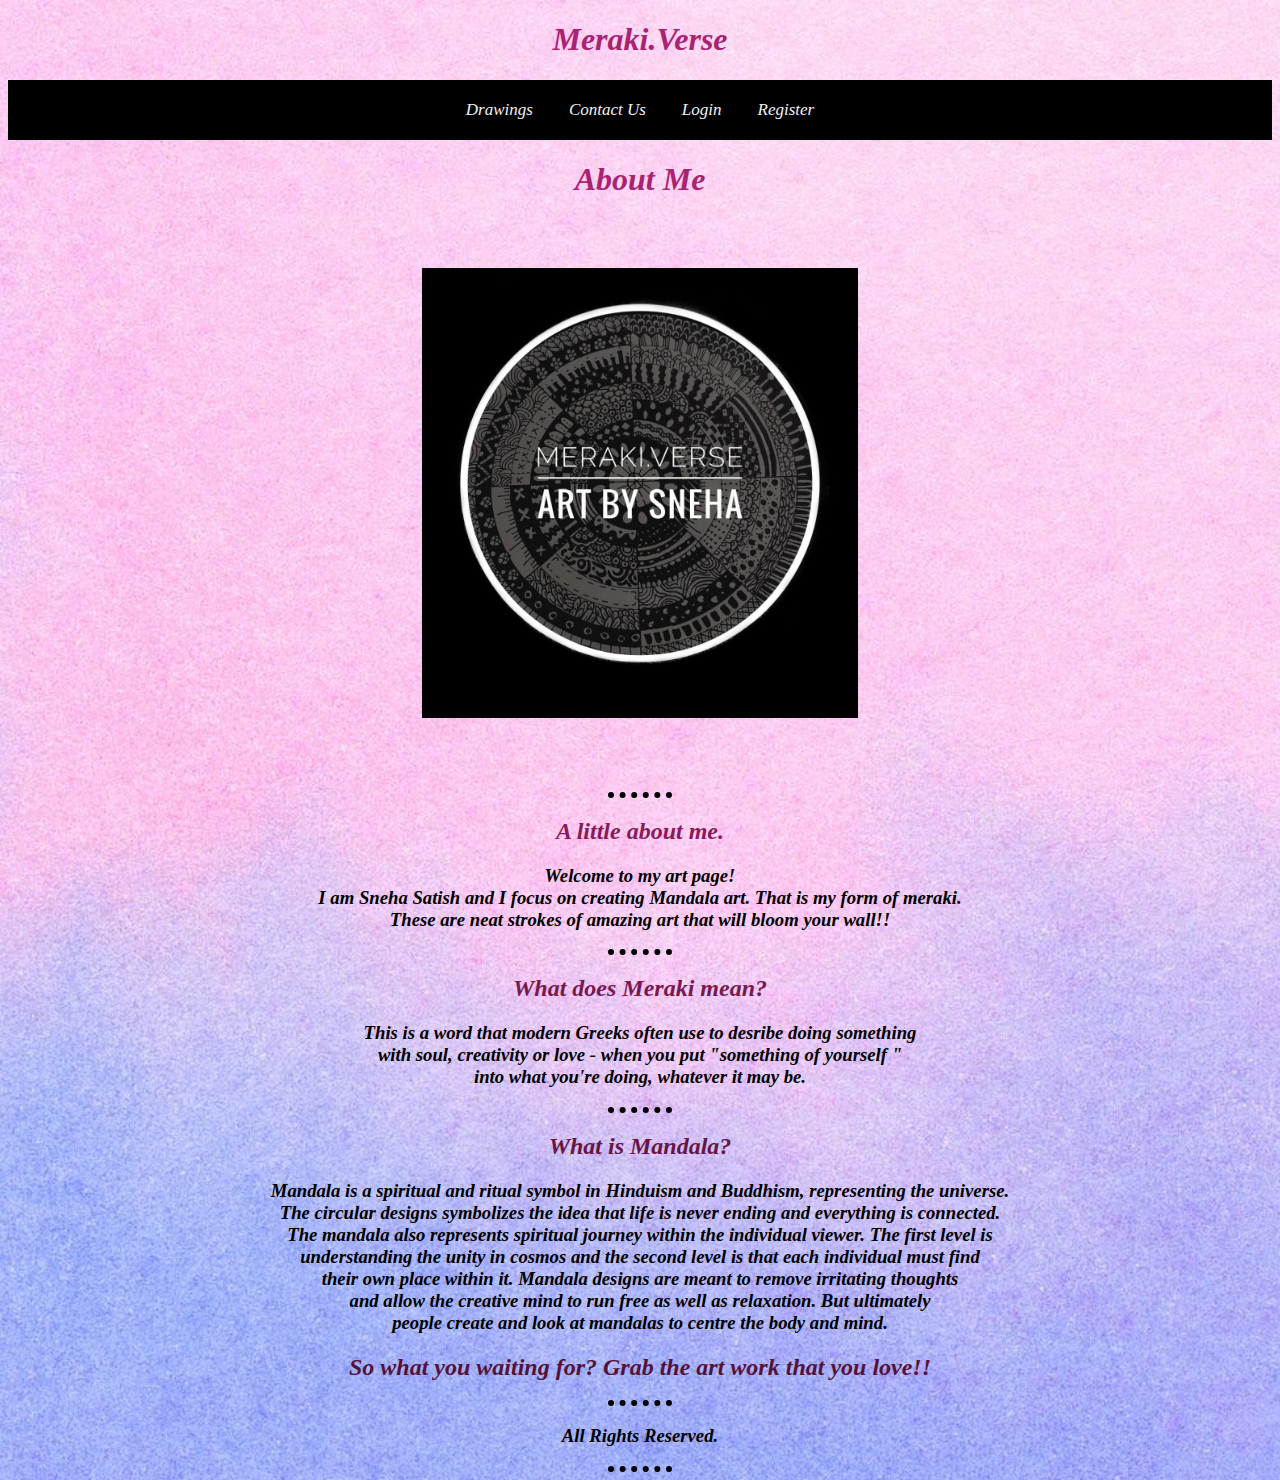
<file: index.html>
<!DOCTYPE html>
<html>

<head>
    <link rel="stylesheet" type="text/css" href="css/style.css">
    <link rel="shortcut icon" type="image/jpeg" href="pics/mer.jpeg" />
    <meta name="viewport" content="width=device-width, initial-scale=1" /> 
    <title>Meraki.Verse</title>
</head>

<body>

    <h1>
        Meraki.Verse
    </h1>

    <div class="topnav">
        <a href="drawings.html">Drawings</a>
        <a href="contact.html">Contact Us</a>
        <a href="login.html">Login</a>
        <a href="register.html">Register</a>
    </div>

    <b><h1>About Me</h1></b>
    <div class="slideshow">
        <img class="slide" src="pics/mer.jpeg" alt="">
        <img class="slide" src="pics/dr3.jpeg" alt="" />
        <img class="slide" src="pics/dr2.jpeg" alt="">
        <img class="slide" src="pics/des1.png" alt="">  
  
      </div>

    <div id="about ">
        <br>
        <hr>
        <h2 class="one "> A little about me.</h2>
        <h3>Welcome to my art page!<br> I am Sneha Satish and I focus on creating Mandala art. That is my form of meraki.<br> These are neat strokes of amazing art that will bloom your wall!!</h3>
        <hr>
        <h2 class="two ">What does Meraki mean?</h2>
        <h3>This is a word that modern Greeks often use to desribe doing something<br> with soul, creativity or love - when you put "something of yourself " <br>into what you're doing, whatever it may be.</h3>
        <hr>
        <h2 class="three ">What is Mandala?</h2>
        <h3>Mandala is a spiritual and ritual symbol in Hinduism and Buddhism, representing the universe. <br>The circular designs symbolizes the idea that life is never ending and everything is connected. <br>The mandala also represents spiritual journey within
            the individual viewer. The first level is <br>understanding the unity in cosmos and the second level is that each individual must find <br>their own place within it. Mandala designs are meant to remove irritating thoughts<br> and allow the creative mind
            to run free as well as relaxation. But ultimately <br>people create and look at mandalas to centre the body and mind.</h3>
        <h2 class="four ">So what you waiting for? Grab the art work that you love!!</h2>

        <hr>
        <center>
            <h3>All Rights Reserved.</h3>
        </center>
        <hr>
<script>
        var Slides = document.getElementsByClassName("slide");
var NoSlides = Slides.length;
var currentSlide = 0;

function IncreamentSlide() {
  currentSlide = currentSlide + 1;
  currentSlide = currentSlide % NoSlides;
}

function displayCurrent() {
  Slides[currentSlide].style.display = "block";
}

function hideall() {
  for (i = 0; i < NoSlides; i++) {
    Slides[i].style.display = "none";
  }
}
function main() {
  hideall();
  displayCurrent();
  IncreamentSlide();
}
main();
setInterval(main, 2000);
</script>
</body>

</html>
</file>
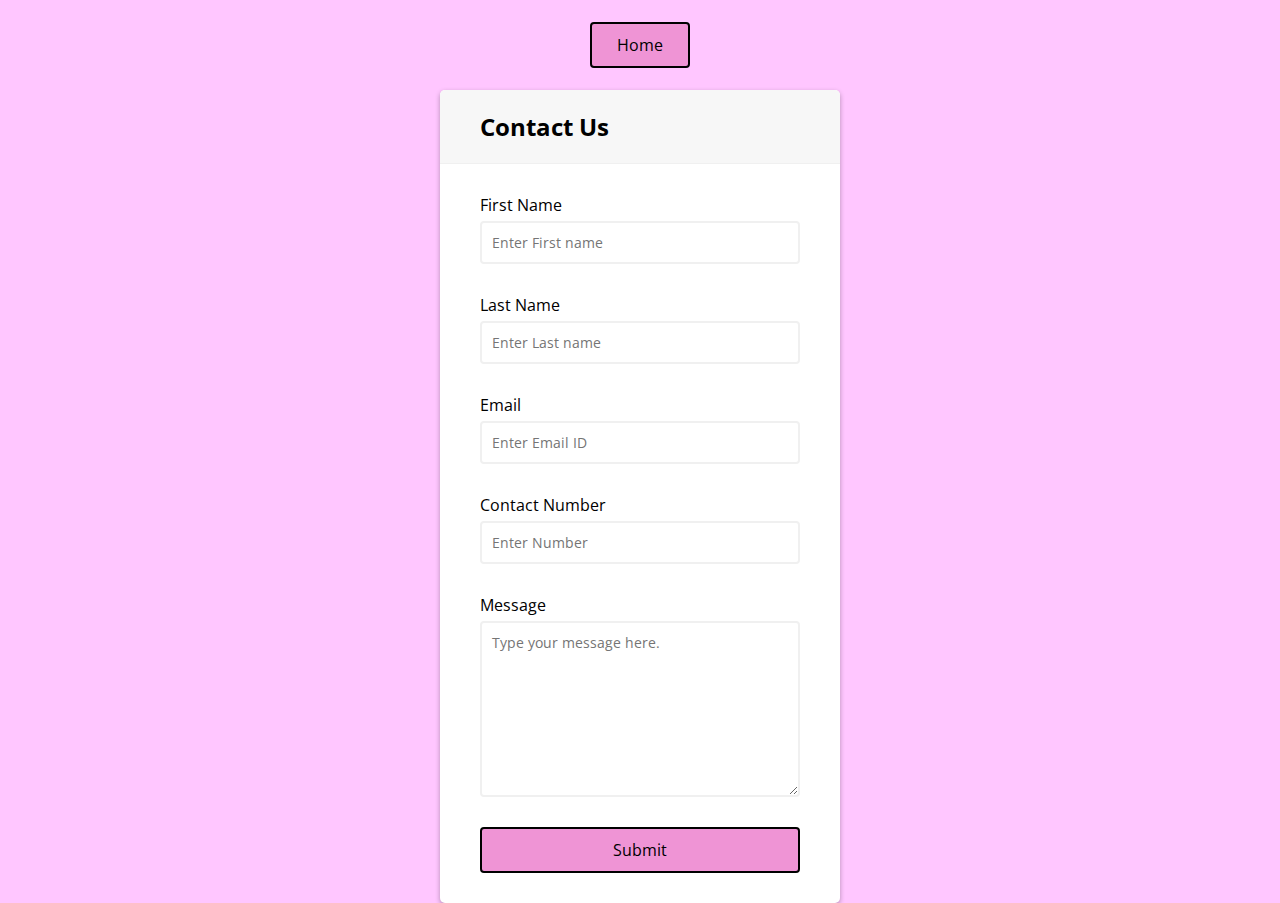
<file: contact.html>
<!DOCTYPE html>
<html lang="en">
<head>
    <link rel="stylesheet" type="text/css" href="css/style1.css">
    <link rel="shortcut icon" type="image/jpeg" href="pics/mer.jpeg"/>
    <meta name="viewport" content="width=device-width, initial-scale=1" /> 
    <title>Contact Us</title>
</head>
<body>
    <div>
 <div>
    <center><br><a href="index.html">
        <button>Home</button></a><br></center>
    </div>
    <div class="login-container">
        
        <div class="header">
            <h2>Contact Us</h2>
        </div>
        <form id="form" class="form">
            <div class="form-control">
                <label for="fname">First Name</label>
                <input type="text" placeholder="Enter First name" id="fname" />
                <i class="fas fa-check-circle"></i>
                <i class="fas fa-exclamation-circle"></i>
                <small>Error message</small>
			</div>
			<div class="form-control">
                <label for="fname">Last Name</label>
                <input type="text" placeholder="Enter Last name" id="lname" />
                <i class="fas fa-check-circle"></i>
                <i class="fas fa-exclamation-circle"></i>
                <small>Error message</small>
            </div>
            <div class="form-control">
                <label for="fname">Email</label>
                <input type="email" placeholder="Enter Email ID" id="email" />
                <i class="fas fa-check-circle"></i>
                <i class="fas fa-exclamation-circle"></i>
                <small>Error message</small>
            </div>
            <div class="form-control">
                <label for="fname">Contact Number</label>
                <input type="tel" placeholder="Enter Number" id="number"/>
                <i class="fas fa-check-circle"></i>
                <i class="fas fa-exclamation-circle"></i>
                <small>Error message</small>
            </div>
            <div class="form-control">
                <label for="fname">Message</label>
                <textarea name='Message' rows="8" cols="45" placeholder="Type your message here." id="message"></textarea>
                <i class="fas fa-check-circle"></i>
                <i class="fas fa-exclamation-circle"></i>
                <small>Error message</small>
            </div>
            <button>Submit</button>
        </form>
    </div>

    <script>
        const form = document.getElementById('form');
const fname = document.getElementById('fname');
const lname = document.getElementById('lname');
const email = document.getElementById('email');
const number = document.getElementById('number');
const message = document.getElementById('message');


form.addEventListener('submit', e => {
	e.preventDefault();
    	
	checkInputs();
});

function checkInputs() {
	const fnameValue = fname.value.trim();
    const lnameValue = lname.value.trim();
	const emailValue = email.value.trim();
    var temp=true;
	const numberValue = number.value.trim();
	const messageValue = message.value.trim();

	if(fnameValue === '') {
        temp=false;
		setErrorFor(fname, 'This field cannot be blank');
	} else {
		setSuccessFor(fname);
	}

    if(lnameValue === '') {
        temp=false;
		setErrorFor(lname, 'This field cannot be blank');
	} else {
		setSuccessFor(lname);
	}
	
	if(emailValue === '') {
        temp=false;
		setErrorFor(email, 'Email cannot be blank');
	} else if (!isEmail(emailValue)) {
		setErrorFor(email, 'Not a valid email');
	} else {
		setSuccessFor(email);
	}

    if(numberValue === '') {
        temp=false;
		setErrorFor(number, 'Number cannot be blank');
	} else if (!isNumber(numberValue)) {
		setErrorFor(number, 'Not a valid number');
        temp=false;
	} else {
		setSuccessFor(number);
	}
	
	if(messageValue === '') {
        temp=false;
		setErrorFor(message, 'This field cannot be blank');
	} else {
		setSuccessFor(message);
	}

    if(temp) {
        window.location.href="submit0.html";
    }
}

function setErrorFor(input, message) {
	const formControl = input.parentElement;
	const small = formControl.querySelector('small');
	formControl.className = 'form-control error';
	small.innerText = message;
}

function setSuccessFor(input) {
	const formControl = input.parentElement;
	formControl.className = 'form-control success';
}
	
function isEmail(email) {
	return /^(([^<>()\[\]\\.,;:\s@"]+(\.[^<>()\[\]\\.,;:\s@"]+)*)|(".+"))@((\[[0-9]{1,3}\.[0-9]{1,3}\.[0-9]{1,3}\.[0-9]{1,3}])|(([a-zA-Z\-0-9]+\.)+[a-zA-Z]{2,}))$/.test(email);
}

function isNumber(number) {
	return /^[0-9]{10}$/.test(number);
}

    </script>
    </div>
</body>
</html>
</file>
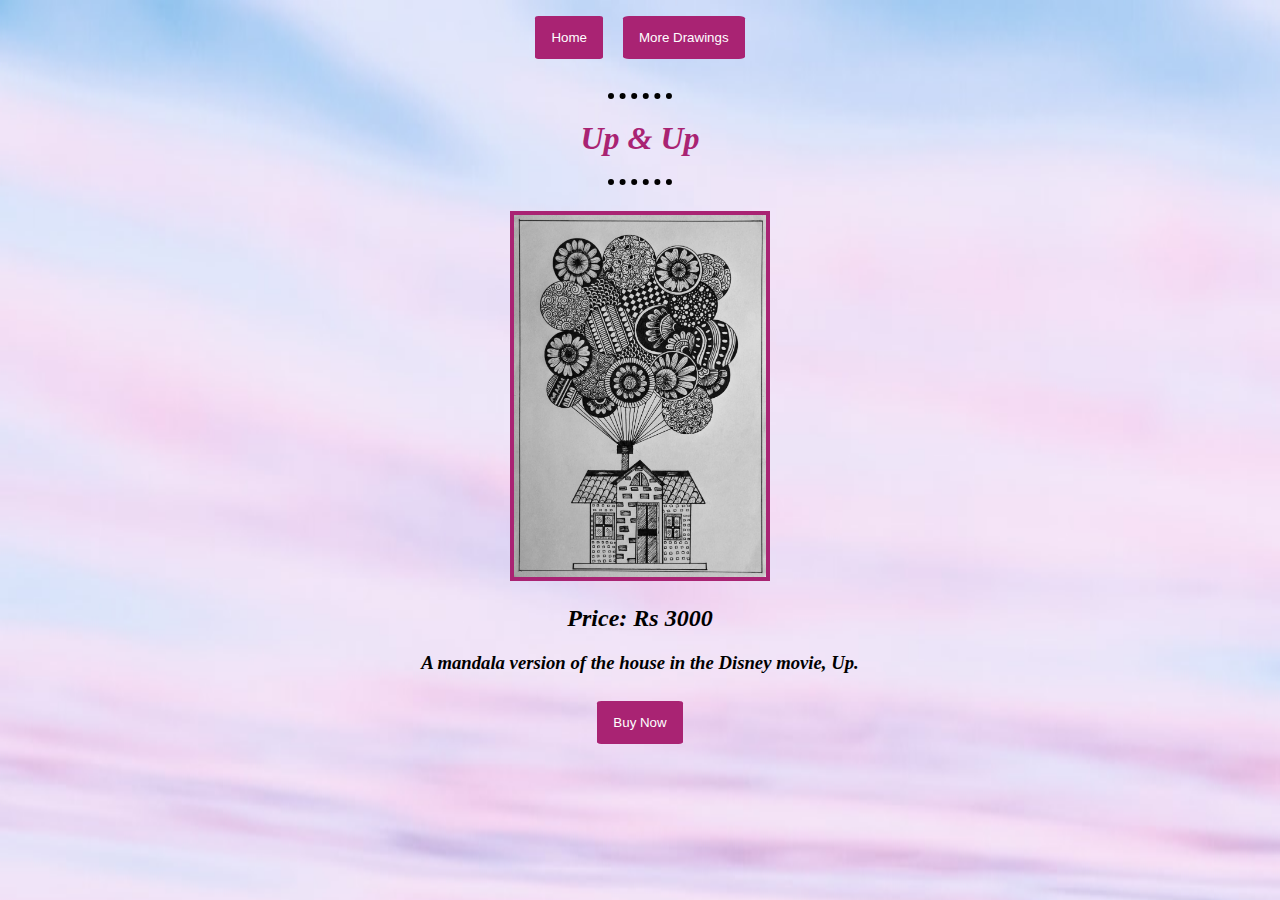
<file: dr1.html>
<!DOCTYPE html>
<html lang="en">
<head>
    <title>Up & Up</title>
    <link rel="stylesheet" type="text/css" href="css/style.css">
    <link rel="shortcut icon" type="image/jpeg" href="pics/mer.jpeg"/>
    <meta name="viewport" content="width=device-width, initial-scale=1" /> 
</head>
<center><a href="index.html">
    <button>Home</button></a>
<a href="drawings.html">
        <button>More Drawings</button></a></center><br>
<body>
    <style>
		body {
		  background-image: url('pics/gb.jpg');
		  background-repeat: no-repeat;
		  background-size: 1600px 1600px;
		}
        </style>
        <hr><h1>Up & Up</h1><hr><br>
<center><image class="imgclass" src="pics/dr1.jpeg" height=55% width=20.3% border =4></center>
    <h2>Price: Rs 3000</h2>
   <h3> A mandala version of the house in the Disney movie, Up. </h3>
   <center><a href="buy1.html">
    <button>Buy Now</button></a></center>
</body>
</html>
</file>
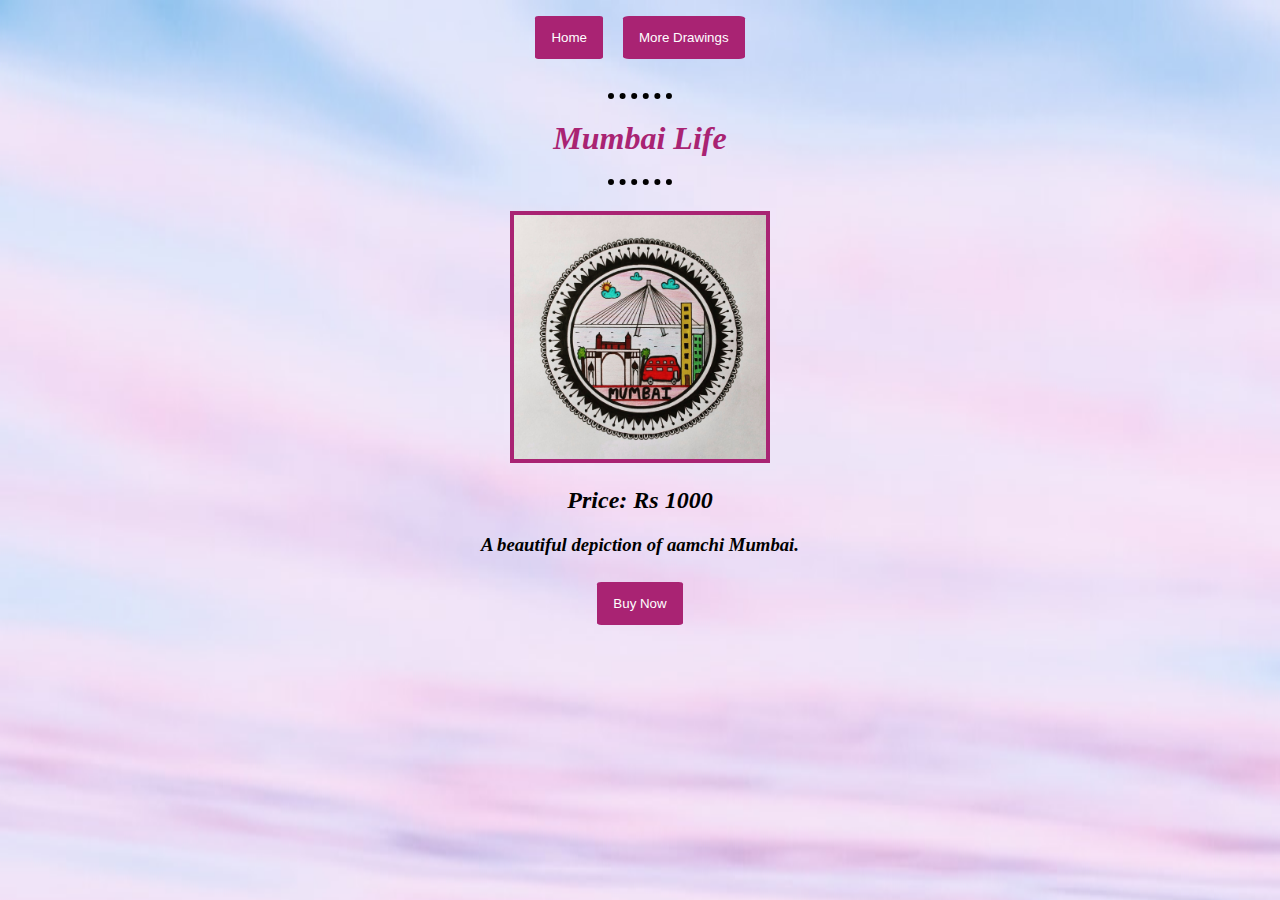
<file: dr2.html>
<!DOCTYPE html>
<html lang="en">
<head>
    <title>Mumbai Life</title>
    <link rel="stylesheet" type="text/css" href="css/style.css">
    <link rel="shortcut icon" type="image/jpeg" href="pics/mer.jpeg"/>
    <meta name="viewport" content="width=device-width, initial-scale=1" /> 
</head>
<center><a href="index.html">
    <button>Home</button></a>
<a href="drawings.html">
    <button>More Drawings</button></a></center><br>
<body>
    <style>
		body {
		  background-image: url('pics/gb.jpg');
		  background-repeat: no-repeat;
		  background-size: 1600px 1600px;
		}
        </style>
        <hr><h1>Mumbai Life</h1><hr><br>
<center><image class="imgclass" src="pics/dr2.jpeg" height=55% width=25% border =4></center>
<h2>Price: Rs 1000</h2>
<h3> A beautiful depiction of aamchi Mumbai. </h3>
<center><a href="buy2.html">
    <button>Buy Now</button></a>    </center>
 
</body>
</html>
</file>
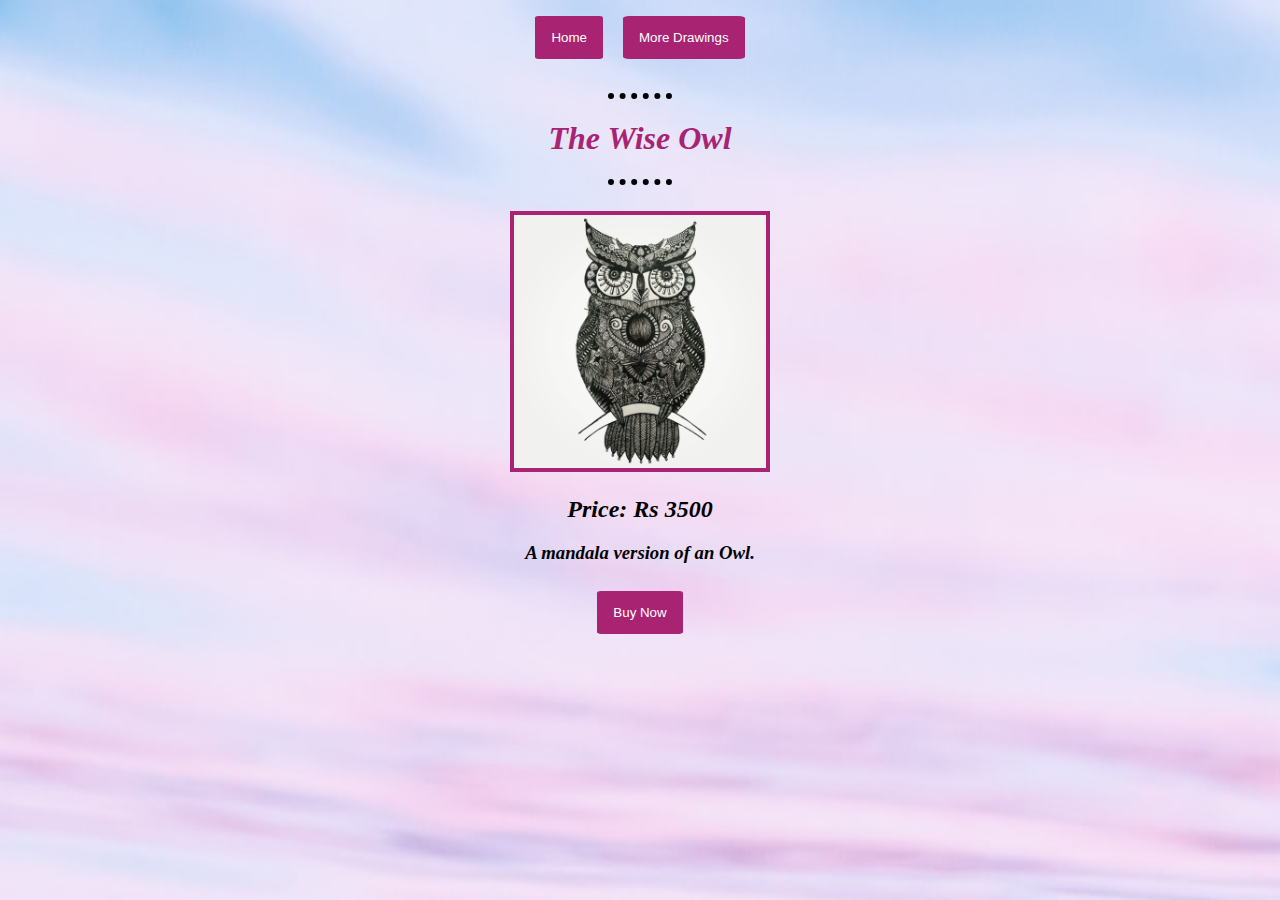
<file: dr3.html>
<!DOCTYPE html>
<html lang="en">
<head>
    <title>The Wise Owl</title>
    <link rel="stylesheet" type="text/css" href="css/style.css">
    <link rel="shortcut icon" type="image/jpeg" href="pics/mer.jpeg"/>
    <meta name="viewport" content="width=device-width, initial-scale=1" /> 
</head>
<center><a href="index.html">
    <button>Home</button></a>
<a href="drawings.html">
    <button>More Drawings</button></a></center><br>
<body>
    <style>
		body {
		  background-image: url('pics/gb.jpg');
		  background-repeat: no-repeat;
		  background-size: 1600px 1600px;
		}
        </style>
        <hr><h1>The Wise Owl</h1><hr><br>
<center><img class="imgclass" src="pics/dr3.jpeg" height=55% width=25% border =4></center>
    <h2>Price: Rs 3500</h2>
    <h3> A mandala version of an Owl. </h3>
    <center><a href="buy3.html">
        <button>Buy Now</button></a>   </center>
</body>
</html>
</file>
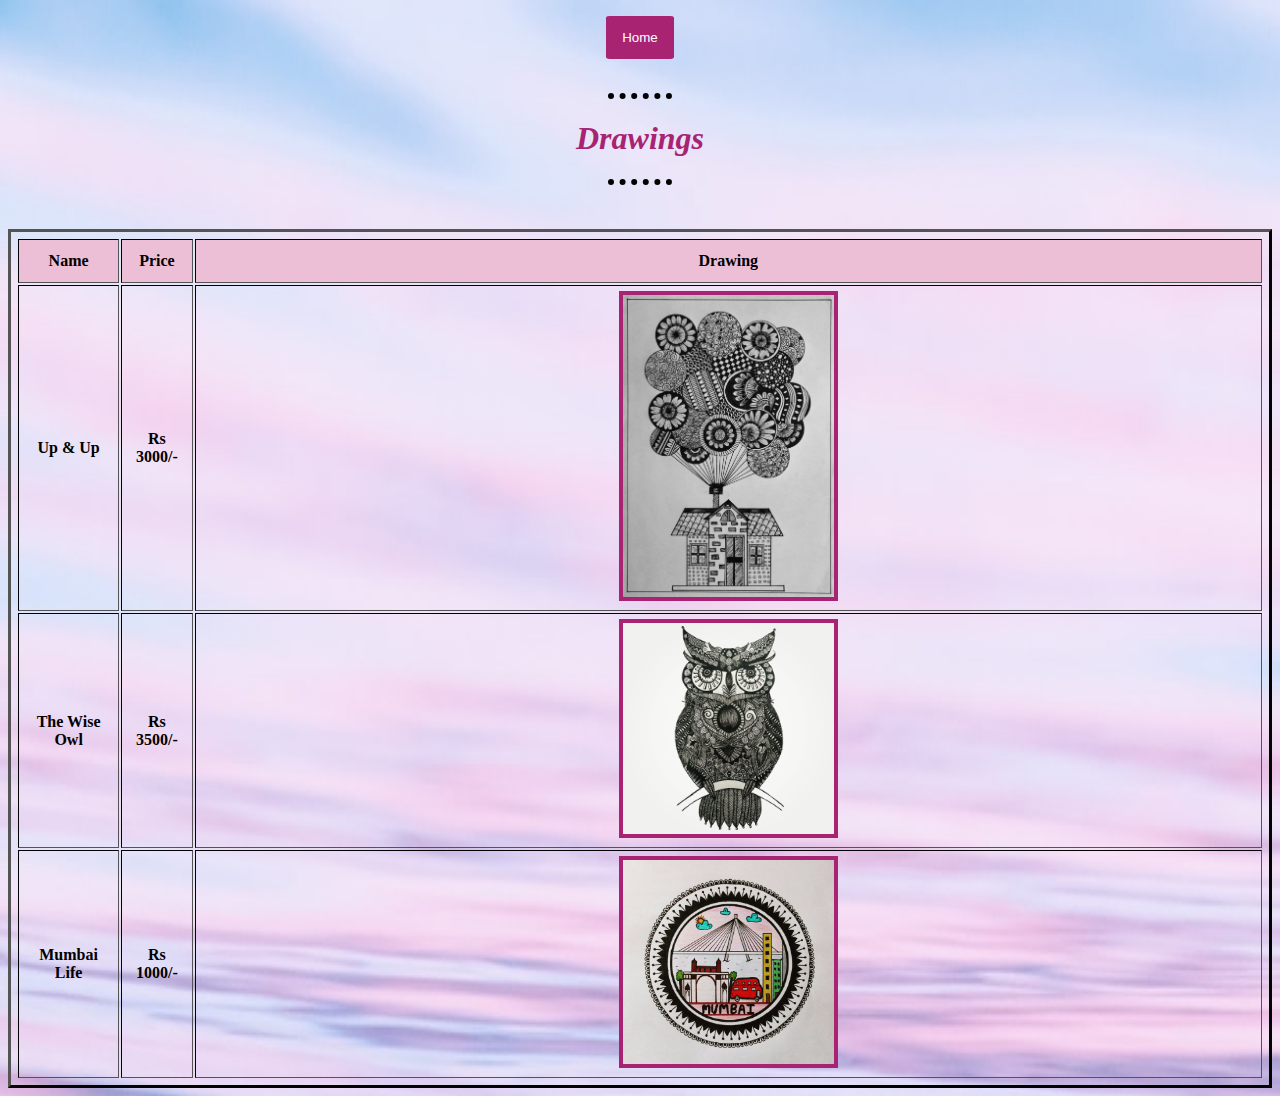
<file: drawings.html>
<!DOCTYPE html>
<html lang="en">
<head>
    <title>Drawings</title>
    <link rel="shortcut icon" type="image/jpeg" href="pics/mer.jpeg"/>
    <link rel="stylesheet" type="text/css" href="css/style.css">
    <meta name="viewport" content="width=device-width, initial-scale=1" /> 
</head>
<center><a href="index.html">
	<button>Home</button></a></center><br>
<body>
<style>
		body {
		  background-image: url('pics/gb.jpg');
		  background-repeat: no-repeat;
		  background-size: 1600px 1600px;
		}
    </style>   
     <hr>
 <b><h1>Drawings</h1></b><hr><br><br>
 <table border="3" id="drawings">
    <tr>
        <th>Name</th>
        <th>Price</th>
        <th>Drawing</th>
    </tr>
    <tr>
        <td><b>Up & Up</b></th>
        <td><b>Rs 3000/-</b></th>
        <td><a href="dr1.html"><img class="imgclass" src="pics/dr1.jpeg"></img></a></th>
    </tr>
    <tr>
        <td><b>The Wise Owl</b></th>
        <td><b>Rs 3500/-</b></th>
        <td><a href="dr3.html"><img class="imgclass" src="pics/dr3.jpeg"></img></a></th>
    </tr>
    <tr>
        <td><b>Mumbai Life</b></th>
        <td><b>Rs 1000/-</b></th>
        <td><a href="dr2.html"><img class="imgclass" src="pics/dr2.jpeg"></img></a></th>
    </tr>
</table>
</body>
</html>
</file>
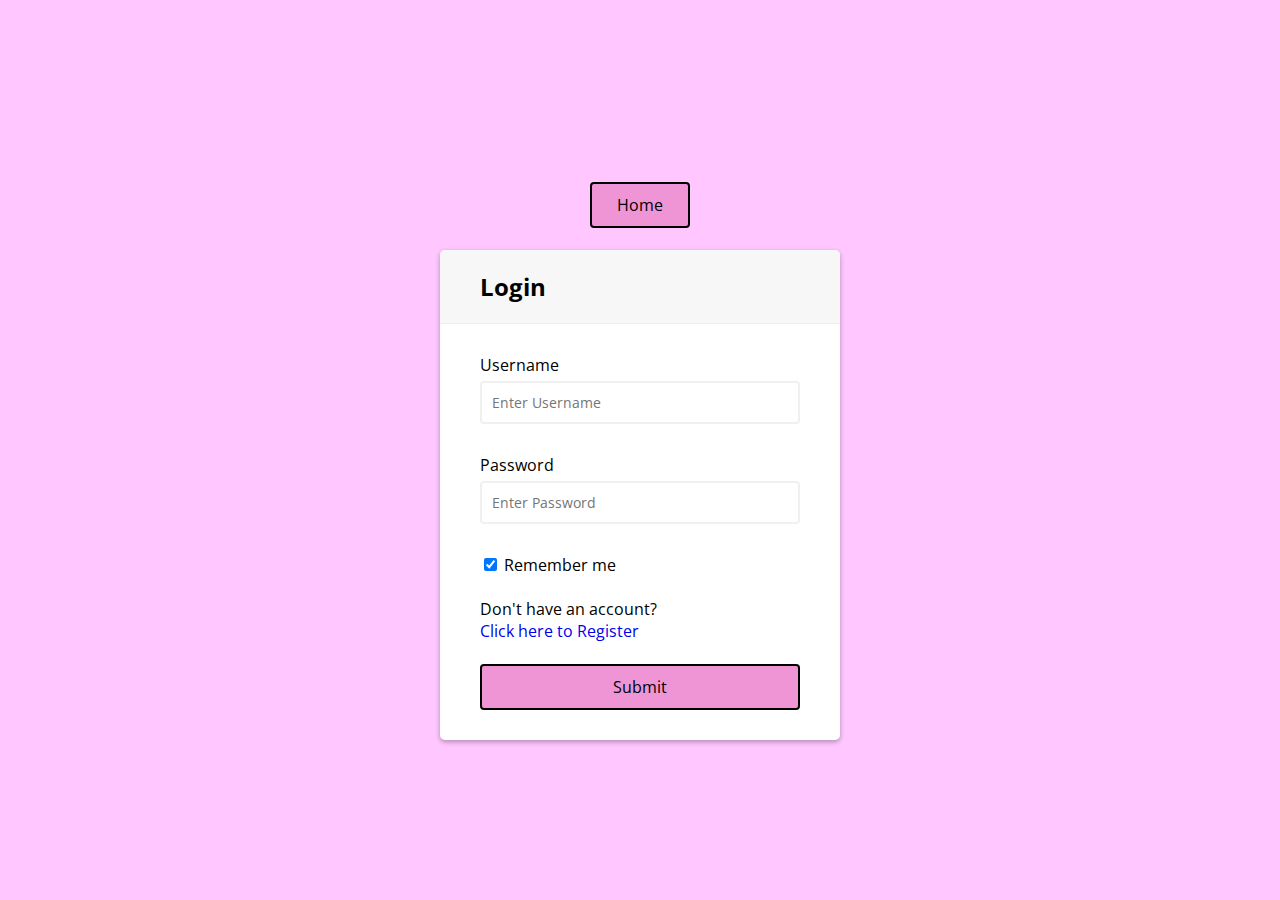
<file: login.html>
<!DOCTYPE html>
<html lang="en">
<head>
    <link rel="stylesheet" type="text/css" href="css/style1.css">
    <link rel="shortcut icon" type="image/jpeg" href="pics/mer.jpeg"/>
    <meta name="viewport" content="width=device-width, initial-scale=1" /> 
    <title>Login</title>
</head>
<body>
    <div>
 <div>
    <center><br><a href="index.html">
        <button>Home</button></a><br></center>
    </div>
    <div class="login-container">
        
        <div class="header">
            <h2>Login</h2>
        </div>
        <form id="form" class="form">
            <div class="form-control">
                <label for="username">Username</label>
                <input type="text" placeholder="Enter Username" id="username" />
                <i class="fas fa-check-circle"></i>
                <i class="fas fa-exclamation-circle"></i>
                <small>Error message</small>
            </div>
            <div class="form-control">
                <label for="username">Password</label>
                <input type="password" placeholder="Enter Password" id="password"/>
                <i class="fas fa-check-circle"></i>
                <i class="fas fa-exclamation-circle"></i>
                <small>Error message</small>
			</div>
			

<input type="checkbox" checked="checked" name="remember"> Remember me
</label>
<br><br>
  Don't have an account?<br>
  <a href="register.html">Click here to Register</a><br><br>
                <button>Submit</button>
        </form>
    </div>

    <script>
        const form = document.getElementById('form');
const username = document.getElementById('username');
const password = document.getElementById('password');


form.addEventListener('submit', e => {
	e.preventDefault();
    	
	checkInputs();
});

function checkInputs() {
	const usernameValue = username.value.trim();
    var temp=true;
	const passwordValue = password.value.trim();

	if(usernameValue === '') {
        temp=false;
		setErrorFor(username, 'Username cannot be blank');
	} else {
		setSuccessFor(username);
	}
	
	
	if(passwordValue === '') {
        temp=false;
		setErrorFor(password, 'Password cannot be blank');
	} else {
		setSuccessFor(password);
	}
	
    if(temp) {
        window.location.href="drawings.html";
    }
}



function setErrorFor(input, message) {
	const formControl = input.parentElement;
	const small = formControl.querySelector('small');
	formControl.className = 'form-control error';
	small.innerText = message;
}

function setSuccessFor(input) {
	const formControl = input.parentElement;
	formControl.className = 'form-control success';
}

    </script>
    </div>
</body>
</html>
</file>
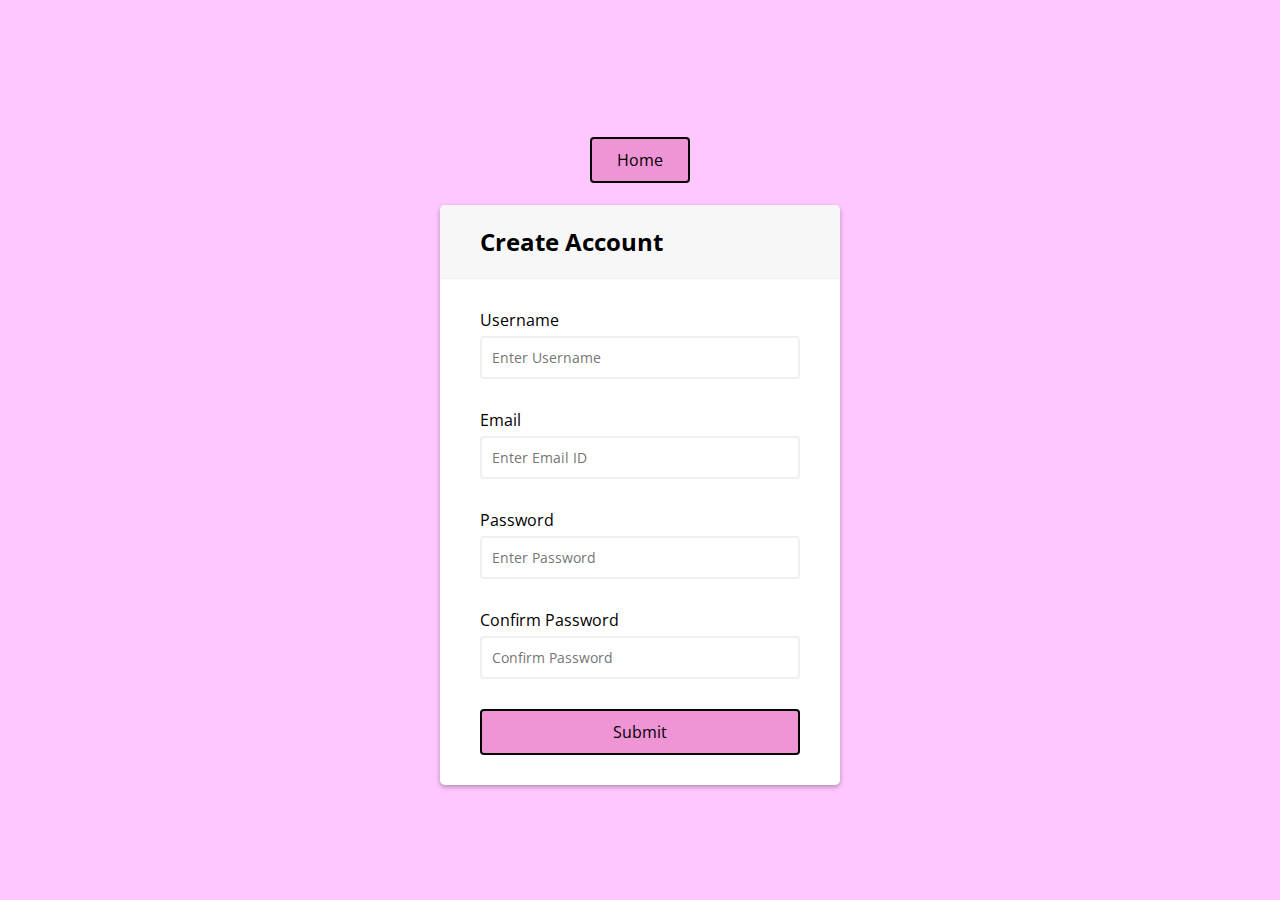
<file: register.html>
<!DOCTYPE html>
<html lang="en">
<head>
    <link rel="stylesheet" type="text/css" href="css/style1.css">
    <link rel="shortcut icon" type="image/jpeg" href="pics/mer.jpeg"/>
    <meta name="viewport" content="width=device-width, initial-scale=1" /> 
    <title>Register</title>
</head>
<body>
    <div>
 <div>
    <center><br><a href="index.html">
        <button>Home</button></a><br></center>
    </div>
    <div class="login-container">
        
        <div class="header">
            <h2>Create Account</h2>
        </div>
        <form id="form" class="form">
            <div class="form-control">
                <label for="username">Username</label>
                <input type="text" placeholder="Enter Username" id="username" />
                <i class="fas fa-check-circle"></i>
                <i class="fas fa-exclamation-circle"></i>
                <small>Error message</small>
            </div>
            <div class="form-control">
                <label for="username">Email</label>
                <input type="email" placeholder="Enter Email ID" id="email" />
                <i class="fas fa-check-circle"></i>
                <i class="fas fa-exclamation-circle"></i>
                <small>Error message</small>
            </div>
            <div class="form-control">
                <label for="username">Password</label>
                <input type="password" placeholder="Enter Password" id="password"/>
                <i class="fas fa-check-circle"></i>
                <i class="fas fa-exclamation-circle"></i>
                <small>Error message</small>
            </div>
            <div class="form-control">
                <label for="username">Confirm Password</label>
                <input type="password" placeholder="Confirm Password" id="password2"/>
                <i class="fas fa-check-circle"></i>
                <i class="fas fa-exclamation-circle"></i>
                <small>Error message</small>
            </div>
            <button>Submit</button>
        </form>
    </div>

    <script>
        const form = document.getElementById('form');
const username = document.getElementById('username');
const email = document.getElementById('email');
const password = document.getElementById('password');
const password2 = document.getElementById('password2');


form.addEventListener('submit', e => {
	e.preventDefault();
    	
	checkInputs();
});

function checkInputs() {
	const usernameValue = username.value.trim();
	const emailValue = email.value.trim();
    var temp=true;
	const passwordValue = password.value.trim();
	const password2Value = password2.value.trim();

	if(usernameValue === '') {
        temp=false;
		setErrorFor(username, 'Username cannot be blank');
	} else {
		setSuccessFor(username);
	}
	
	if(emailValue === '') {
        temp=false;
		setErrorFor(email, 'Email cannot be blank');
	} else if (!isEmail(emailValue)) {
		setErrorFor(email, 'Not a valid email');
	} else {
		setSuccessFor(email);
	}
	
	if(passwordValue === '') {
        temp=false;
		setErrorFor(password, 'Password cannot be blank');
	} else {
		setSuccessFor(password);
	}
	
	if(password2Value === '') {
		temp=false;
        setErrorFor(password2, 'Password2 cannot be blank');
	} else if(passwordValue !== password2Value) {
		setErrorFor(password2, 'Passwords does not match');
	} else{
		setSuccessFor(password2);
	}

    if(temp) {
        window.location.href="drawings.html";
    }
}



function setErrorFor(input, message) {
	const formControl = input.parentElement;
	const small = formControl.querySelector('small');
	formControl.className = 'form-control error';
	small.innerText = message;
}

function setSuccessFor(input) {
	const formControl = input.parentElement;
	formControl.className = 'form-control success';
}
	
function isEmail(email) {
	return /^(([^<>()\[\]\\.,;:\s@"]+(\.[^<>()\[\]\\.,;:\s@"]+)*)|(".+"))@((\[[0-9]{1,3}\.[0-9]{1,3}\.[0-9]{1,3}\.[0-9]{1,3}])|(([a-zA-Z\-0-9]+\.)+[a-zA-Z]{2,}))$/.test(email);
}


    </script>
    </div>
</body>
</html>
</file>
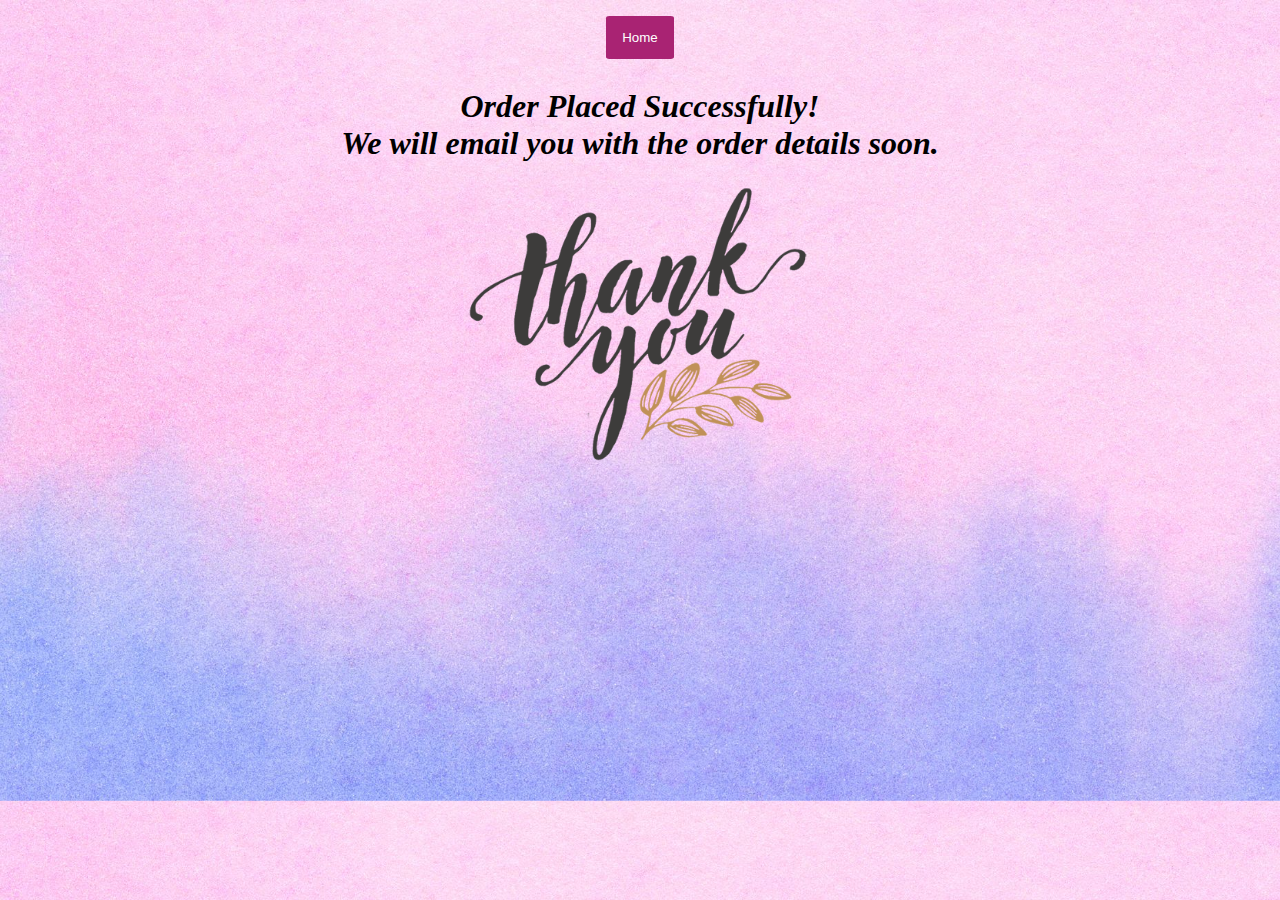
<file: submit.html>
<!DOCTYPE html>
<html>
<head>
	<title>Thank You!</title>
	<link rel="stylesheet" type="text/css" href="css/style.css">
	<link rel="shortcut icon" type="image/jpeg" href="pics/mer.jpeg"/>
	<meta name="viewport" content="width=device-width, initial-scale=1" /> 
</head>
<a href="index.html">
	<center><button>Home</button></a></center>
<body background="pics/paint.jpg">
<h1><font color="black">Order Placed Successfully!<br>
	We will email you with the order details soon.</font></h1>
<center><img id="ty" src="pics/ty.png" width="350px"></center>
</body>
</html>
</file>
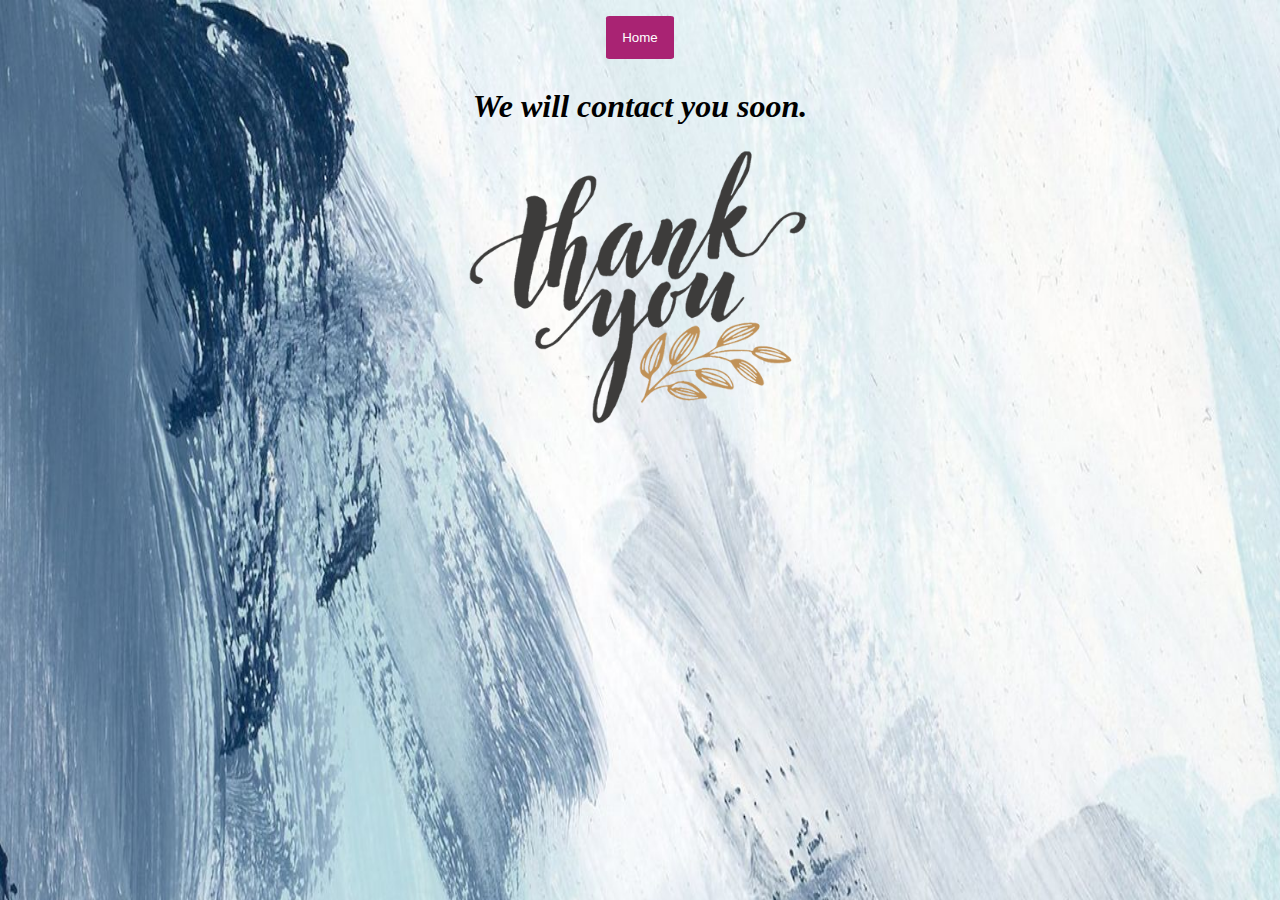
<file: submit0.html>
<!DOCTYPE html>
<html>
<head>
	<title>Thank You!</title>
	<link rel="stylesheet" type="text/css" href="css/style.css">
	<link rel="shortcut icon" type="image/jpeg" href="pics/mer.jpeg"/>
	<meta name="viewport" content="width=device-width, initial-scale=1" /> 
</head>
<a href="index.html">
	<center><button>Home</button></a></center>
<body>
	<style>
		body {
		  background-image: url('pics/pa.jpg');
		  background-repeat: no-repeat;
		  background-size: 1600px 1600px;
		}
		</style>
<h1><font color="black">We will contact you soon.</font></h1>
<center><img id="ty" src="pics/ty.png" width="350px"></center>
</body>
</html>
</file>
<file: css/style.css>
body {
    background-image: url("../pics/paint.jpg");
    background-size: cover;
}

h1 {
    font-family: Cambria, Cochin, Georgia, Times, 'Times New Roman', serif;
    font-style: oblique;
    color: #A92373;
    text-align: center;
}

h2,
h3,
h4 {
    font-family: Cambria, Cochin, Georgia, Times, 'Times New Roman', serif;
    font-style: oblique;
    color: black;
    text-align: center;
}

hr {
    border-style: dotted none none none;
    border-color: black;
    border-width: 6px;
    width: 5%;
}

.topnav {
    overflow: auto;
    text-align: center;
    padding: 20px;
    background-color: black;
}

.topnav a {
    color: #f2f2f2;
    padding: 14px 16px;
    text-decoration: slateblue;
    font-family: Cambria, Cochin, Georgia, Times, 'Times New Roman', serif;
    font-style: oblique;
    font-size: 17px;
}

.topnav a:hover {
    background-color: #A92373;
    color: white;
}

.left {
    float: left;
    margin: 20px;
    width: 25%;
}

input[type=text],
input[type=password],
input[type=email],
input[type=tel],
input[type=date],
input[type=street],
input[type=landmark],
input[type=city],
input[type=state],
input[type=zip],
input[type=country] {
    width: 50%;
    padding: 8px 12px;
    margin: 8px;
    display: inline-block;
    border: 1px solid #ccc;
    box-sizing: border-box;
}

button {
    background-color: #A92373;
    color: white;
    padding: 14px 16px;
    margin: 8px 8px;
    border: none;
    border-radius: 5%;
    cursor: pointer;
    width: auto;
    align-items: center;
}

button:hover {
    opacity: 0.9;
}

.diff {
    text-align: left;
    margin: 10px;
}

#about {
    font-size: 18px;
}

.one {
    color: #871C5C;
}

.two {
    color: #771851;
}

.three {
    color: #661545;
}

.four {
    color: #55113A;
}


/* img {
    border: 4px solid #A92373;
    border-radius: 10%;
    display: block;
    margin-left: auto;
    margin-right: auto;
    width: 25%;
} */

.imgstyle {
    border: 4px solid #A92373;
    border-radius: 10%;
    margin-left: auto;
    margin-right: auto;
    width: 200px;
    height: 200px;
}

table {
    text-align: center;
    border-color: black;
    padding: 5px;
}

#drawings td {
    padding: 5px;
}

#drawings th {
    padding-top: 12px;
    padding-bottom: 12px;
    text-align: center;
    background-color: #EDBFD6;
    color: black;
}

#ty {
    border: none;
}

.imgclass {
    border: 4px solid #A92373;
    margin-left: auto;
    margin-right: auto;
    border-radius: 0%;
    margin-left: auto;
    margin-right: auto;
    width: 20%;
    transition: 0.5s all ease-in-out;
}

.imgclass:hover {
    transform: scale(1.5);
    border: 4px solid black;
}

.slideshow {
    /* background-color: #131921; */
    width: 100%;
    display: flex;
    justify-content: center;
    align-items: center;
  }
  @keyframes fade {
    from {
      opacity: 0.4;
    }
    to {
      opacity: 1;
    }
  }
  .slideshow img {
    width: auto;
    padding: 3rem;
    max-height: 550px;
    animation: fade;
    animation-duration: 1.2s;
    height: 450px;  
  }
</file>
<file: css/style1.css>
@import url('https://fonts.googleapis.com/css?family=Open+Sans:400,500&display=swap');

*{
    box-sizing: border-box;
}

body{
    background-color: #ffc6ff;
    font-family: 'Open Sans', sans-serif;
    display: flex;
    align-items: center;
    justify-content: center;
    min-height: 100vh;
    margin: 0;
}

.login-container{
    background-color: #fff;
    border-radius: 5px;
    overflow: hidden;
    box-shadow: 0 2px 5px rgba(0,0,0,0.3);
    width: 400px;
    max-width: 100%;
}

.header{
    background-color: #f7f7f7;
    border-bottom: 1px solid #f0f0f0;
    padding: 20px 40px;
}

.header h2{
    margin: 0;
}

.form{
    padding: 30px 40px;
}

.form-control{
    margin-bottom: 10px;
    padding-bottom: 20px;
    position: relative;
}

.form-control label{
    display: inline-block;
    margin-bottom: 5px;
}

.form-control input{
    border: 2px solid #f0f0f0;
    border-radius: 4px;
    display: block;
    font-family: inherit;
    font-size: 14px;
    width: 100%;
    padding: 10px;
}

.form-control i{
    visibility: hidden;
    position: absolute;
    top: 40px;
    right: 10px;
}

.form-control.success input{
    border-color: #2ecc71;
}

.form-control.error input{
    border-color: #e74c3c;
}

.form-control.success i.fa-check-circle{
    color: #2ecc71;
    visibility: visible;
}

.form-control.error i.fa-exclamation-circle{
    color: #e74c3c;
    visibility: visible;
}

.form-control small{
    visibility: hidden;
    position: absolute;
    bottom: 0;
    left: 0;
}

.form-control.error small {
    color: #e74c3c;
    visibility: visible;
}

.form-control textarea{
    border: 2px solid #f0f0f0;
    border-radius: 4px;
    display: block;
    font-family: inherit;
    font-size: 14px;
    width: 100%;
    padding: 10px;
}

.form button{
    background-color: #ef94d5;
    border: 2px solid black;
    border-radius: 4px;
    display: block;
    padding: 10px;
    width: 100%;
    font-size: 16px;
    font-family: inherit;
}

button{
    background-color: #ef94d5;
    border: 2px solid black;
    border-radius: 4px;
    display: block;
    padding: 10px;
    width: 25%;
    font-size: 16px;
    font-family: inherit;
    margin: 0;
}

#cen{
    display: flex;
    width: 100%;
    justify-content: space-around;
    margin: 30px 0px ;
}

.newb{
    background-color: #ef94d5;
    border: 2px solid black;
    border-radius: 4px;
    padding: 10px 30px;
    text-align: center;
    /* width: 25%; */
    font-size: 1rem;
    font-family: inherit;
    text-decoration:none;
    
}
a{
    text-decoration:none;
}
</file>
